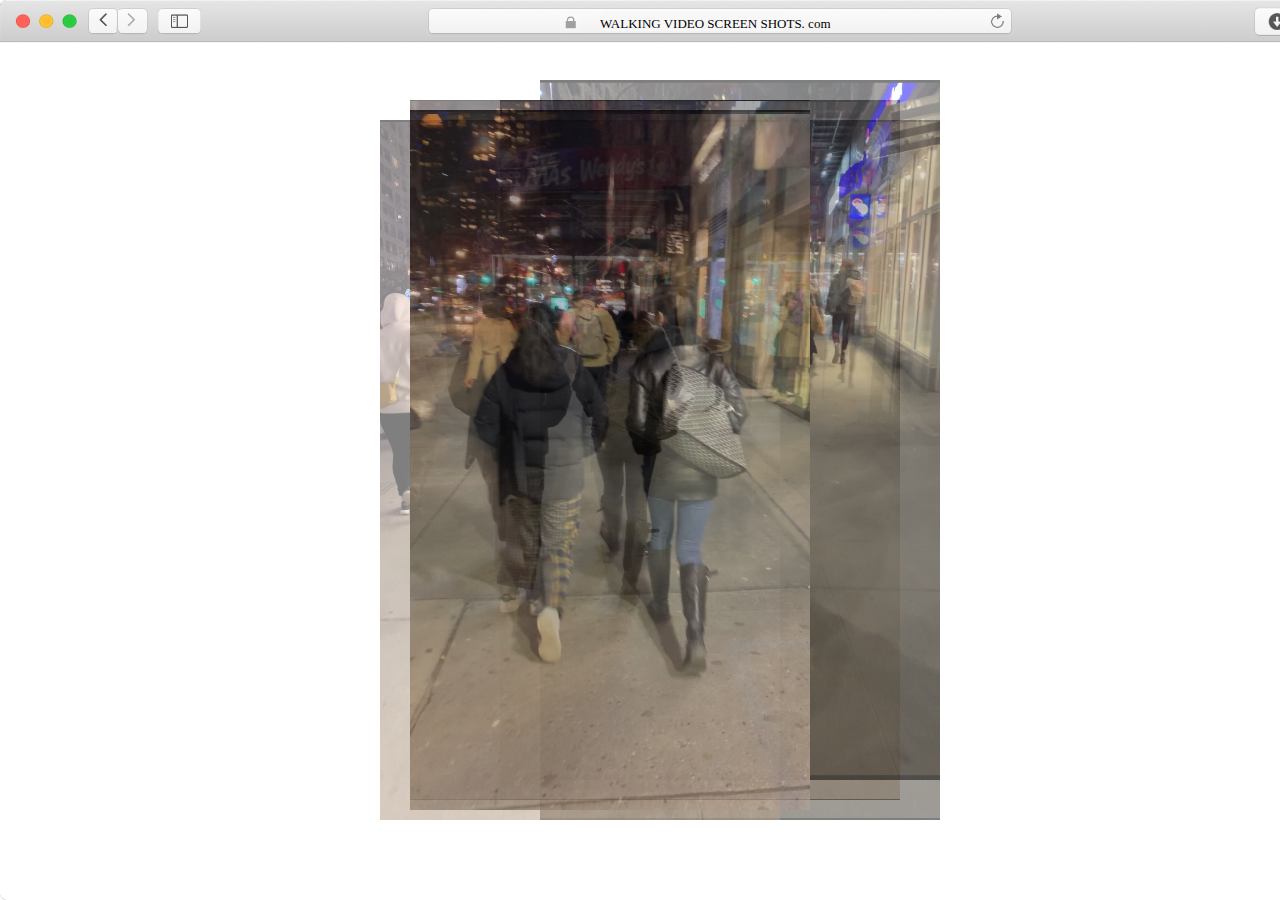
<file: index.html>
<title>1!1</title>
<!DOCTYPE html>
<html lang="en" dir="ltr">

<head>
  <link rel="shortcut icon" type="image/png"  href="favicon.png">
 <link rel="stylesheet" href="css/task1.css">

</head>
<body>

  <a  href="https://nertinia.github.io/my_project_1/" >
  <img class="imglink" src="link.png">
  </a>

  <a  href="task3.html" >
  <img class="bu1" src="bu1.png">
  </a>
  <a  href="task4.html" >
  <img class="bu2" src="bu2.png">
  </a>
  <a  href="task5.html" >
  <img class="bu3" src="bu3.png">
  </a>

 <img class="imag1" src="window.png">

<h1>
  WALKING VIDEO SCREEN SHOTS. com
</h1>

<img class="lock1" src="lock.png">

<img class="P1" src="1.PNG">
<img class="P2" src="2.PNG">
<img class="P3" src="3.PNG">
<img class="P4" src="4.PNG">
<img class="P5" src="5.PNG">
<img class="P6" src="6.PNG">
<img class="P7" src="7.PNG">


</body>
</html>
</file>
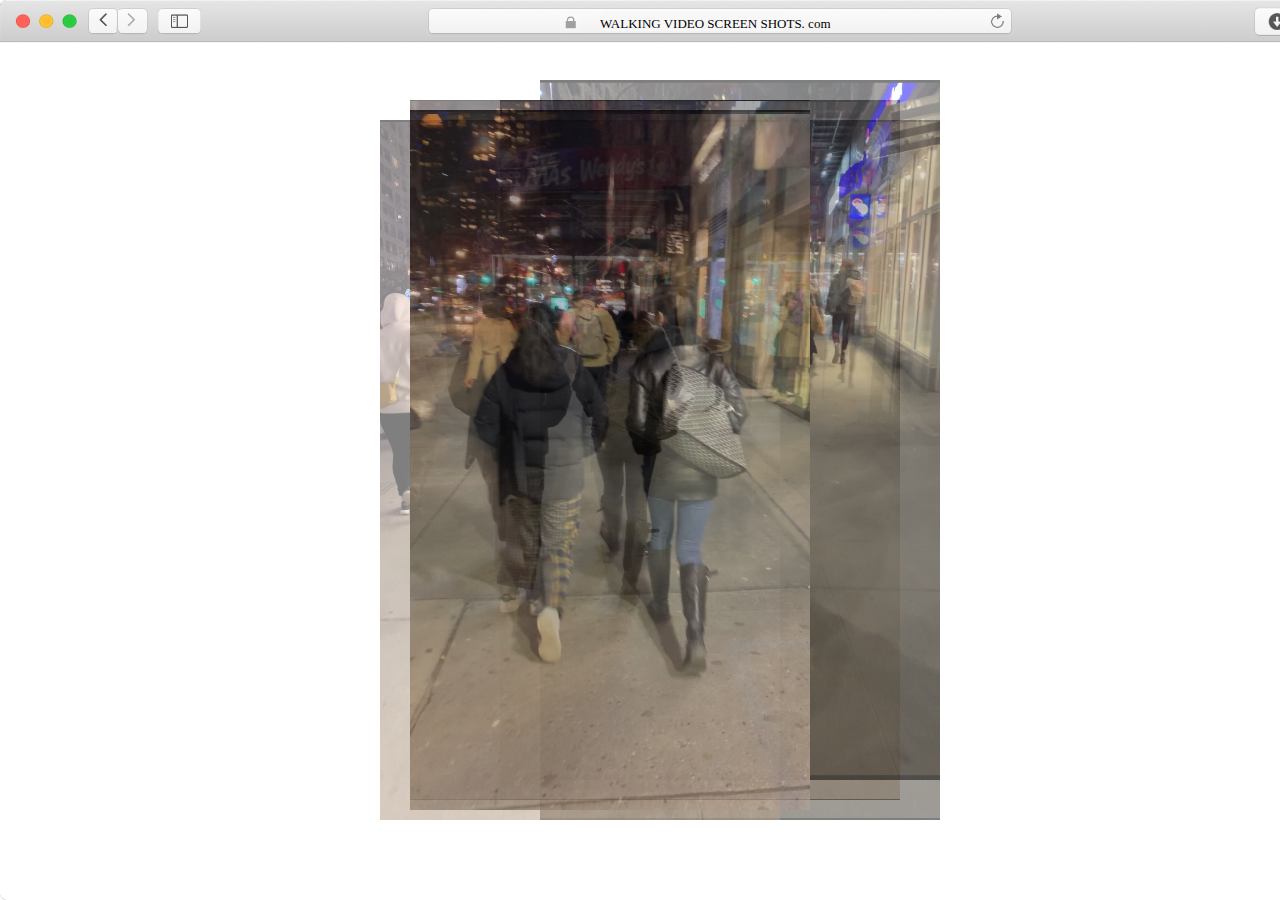
<file: task1.html>
<title>1!1</title>
<!DOCTYPE html>
<html lang="en" dir="ltr">

<head>
 <link rel="stylesheet" href="css/task1.css">
 <link rel="shortcut icon" type="image/png"  href="favicon.png">

</head>
<body>

  <a  href="task2.html" >
  <img class="imglink" src="link.png">
  </a>

  <a  href="task3.html" >
  <img class="bu1" src="bu1.png">
  </a>
  <a  href="task4.html" >
  <img class="bu2" src="bu2.png">
  </a>
  <a  href="task5.html" >
  <img class="bu3" src="bu3.png">
  </a>

 <img class="imag1" src="window.png">

<h1>
  WALKING VIDEO SCREEN SHOTS. com
</h1>

<img class="lock1" src="lock.png">

<img class="P1" src="1.PNG">
<img class="P2" src="2.PNG">
<img class="P3" src="3.PNG">
<img class="P4" src="4.PNG">
<img class="P5" src="5.PNG">
<img class="P6" src="6.PNG">
<img class="P7" src="7.PNG">


</body>
</html>
</file>
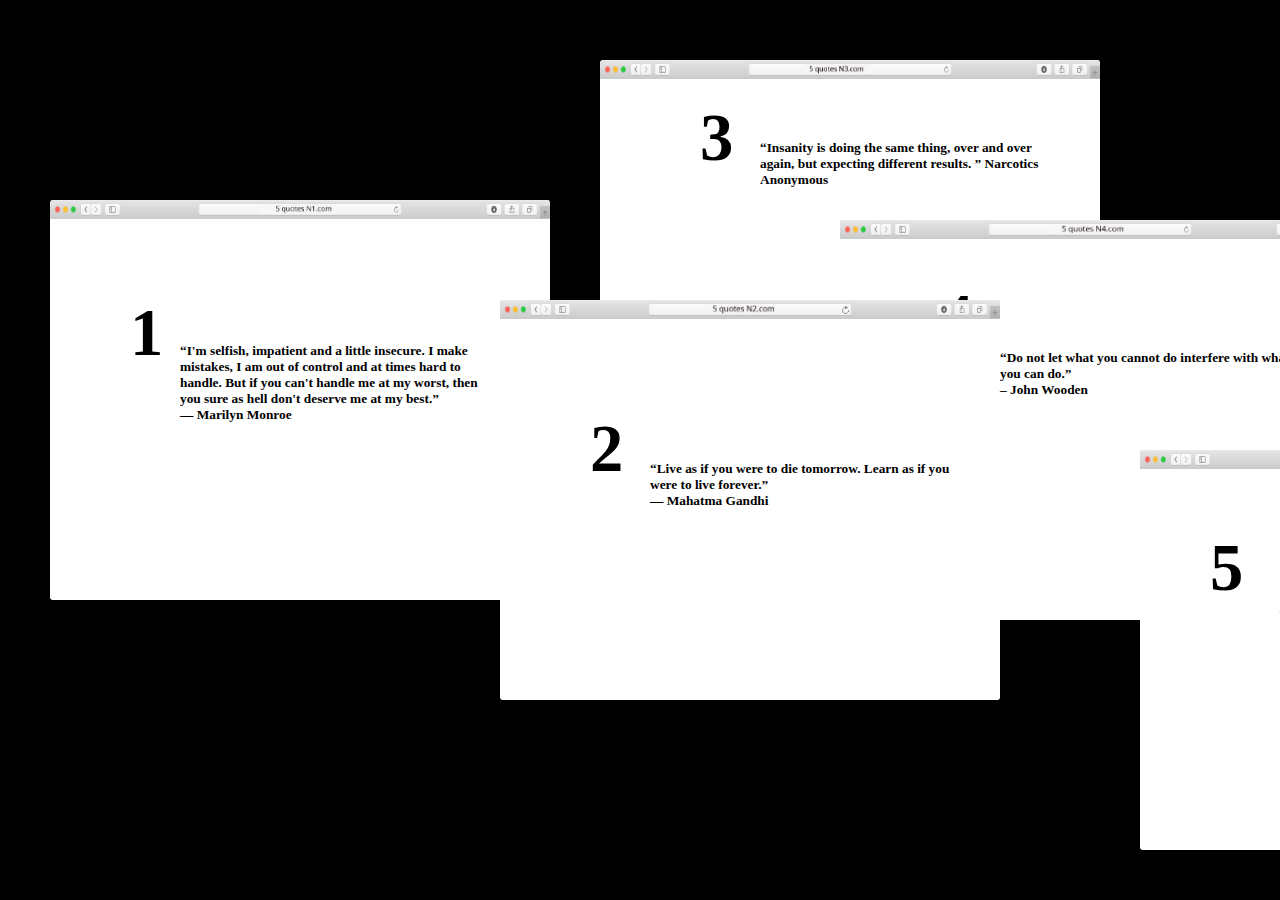
<file: task2.html>
<title>2@2</title>
<!DOCTYPE html>
<html lang="en" dir="ltr">

<head>
 <link rel="stylesheet" href="css/task2.css">

</head>
<body>

  <a href="task3.html">
    <img class="imag6" src="refresh.png">
  </a>

 <img class="imag1" src="window.png">

<a href="task1.html">
<img class="ti1" src="ti1.jpg">
</a>
<h2>
  1
</h2>
<h3>
  “I'm selfish, impatient and a little insecure. I make mistakes, I am out of control and at times hard to handle. But if you can't handle me at my worst,
  then you sure as hell don't deserve me at my best.”<div>
― Marilyn Monroe
</h3>

<img class="imag2" src="window.png">

<img class="ti2" src="ti2.jpg">
<h5>
  2
</h5>
<h6>
  “Live as if you were to die tomorrow. Learn as if you were to live forever.”<div>
― Mahatma Gandhi
</h6>

<img class="imag3" src="window.png">

<img class="ti3" src="ti3.jpg">
<h8>
  3
</h8>
<h9>
  “Insanity is doing the same thing, over and over again, but expecting different results. ”
Narcotics Anonymous
</h9>

<img class="imag4" src="window.png">
  <a href="task4.html">
<img class="ti4" src="ti4.jpg">
</a>
<h11>
  4
</h11>
<h12>
  “Do not let what you cannot do interfere with what you can do.”<div> – John Wooden
</h12>

<img class="imag5" src="window.png">
<img class="ti5" src="ti5.jpg">
<h14>
  5
</h14>
<h15>
  “Walking with a friend in the dark is better than walking alone in the
  light.”<div>
  – Helen Keller
</h15>

</body>
</html>
</file>
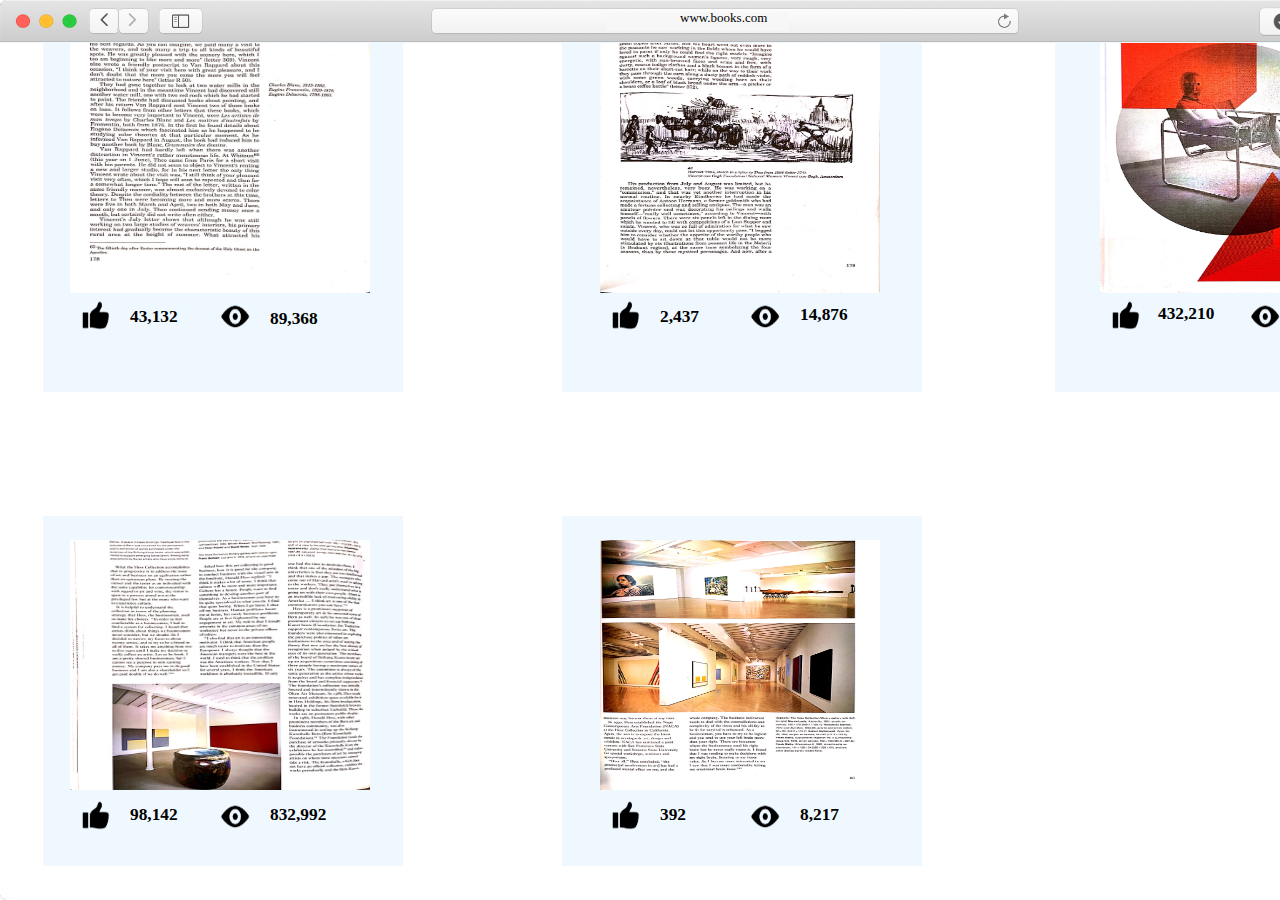
<file: task3.html>
<title>3#3</title>
<!DOCTYPE html>
<html lang="en" dir="ltr">

<head>
 <link rel="stylesheet" href="css/task3.css">

</head>
<body>
  <a  href="task2.html" >
  <img class="imglink" src="link.png">
  </a>
  <a  href="task3.html" >
  <img class="bu1" src="bu1.png">
  </a>
  <a  href="task4.html" >
  <img class="bu2" src="bu2.png">
  </a>
  <a  href="task5.html" >
  <img class="bu3" src="bu3.png">
  </a>
  <h11>
    www.books.com
  </h11>
 <img class="imag1" src="window.png">

<img class="imag2" src="IMG_2996.JPG">
<img class="imag3" src="IMG_2997.JPG">
<img class="imag4" src="IMG_2998.JPG">

<img class="imag5" src="thumb.png">
<img class="imag6" src="eye.png">
<img class="imag7" src="thumb.png">
<img class="imag8" src="eye.png">
<img class="imag9" src="thumb.png">
<img class="imag10" src="eye.png">
<h1>43,132</h1>
<h2>89,368</h2>
<h3>2,437</h3>
<h4>14,876</h4>
<h5>432,210</h5>
<h6>1238,213</h6>

<img class="imag11" src="IMG_3002.JPG">
<img class="imag12" src="IMG_3003.JPG">

<img class="imag13" src="thumb.png">
<img class="imag14" src="eye.png">
<img class="imag15" src="thumb.png">
<img class="imag16" src="eye.png">
<h7>98,142</h7>
<h8>832,992</h8>
<h9>392</h9>
<h10>8,217</h10>

<p class="freeform1">
</p>
<p class="freeform2">
</p>
<p class="freeform3">
</p>
<p class="freeform4">
</p>
<p class="freeform5">
</p>

<a href="task4.html">
  <img class="imag17" src="add.png">
</a>
 </body>
 </html>
</file>
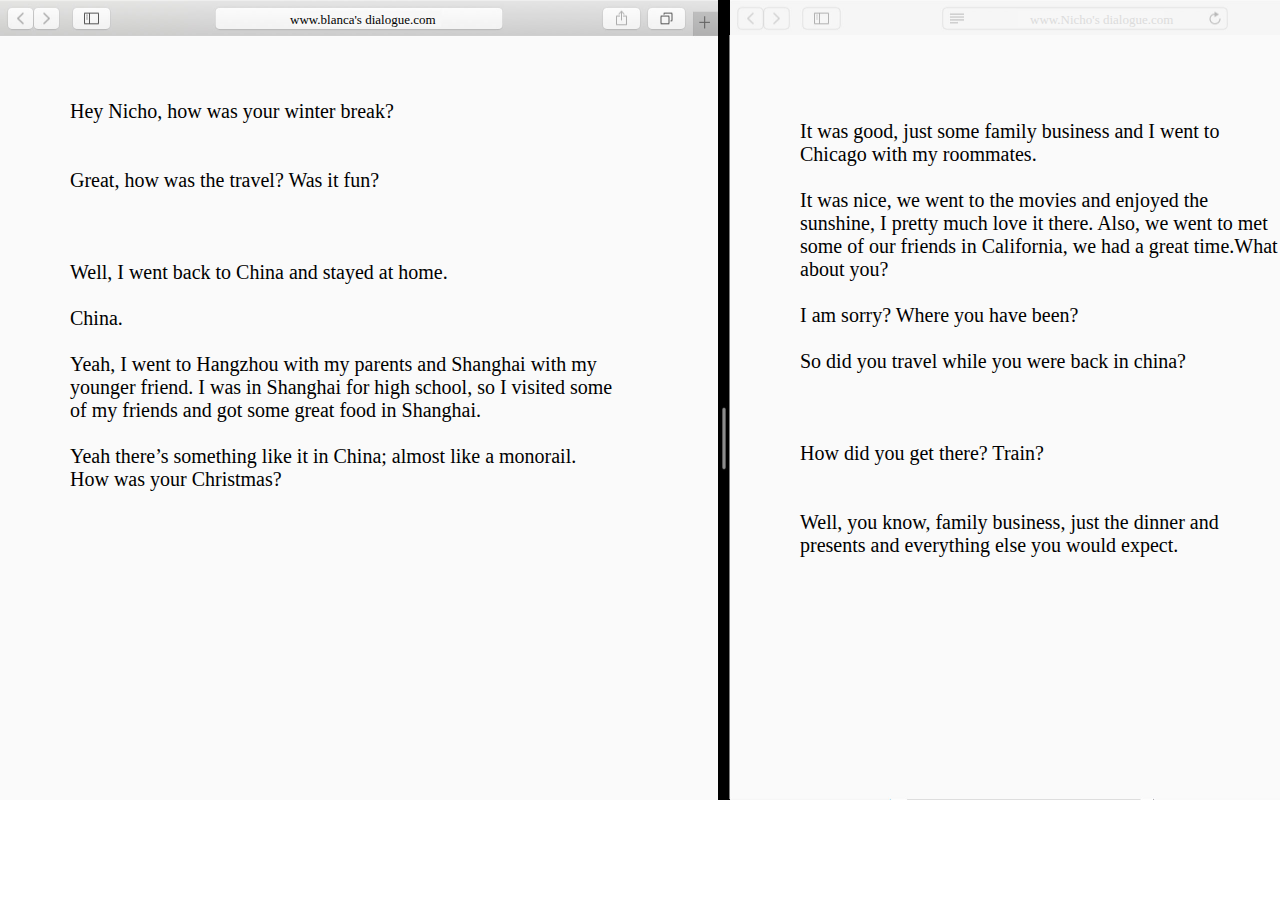
<file: task4.html>
<title>4$4</title>
<!DOCTYPE html>
<html lang="en" dir="ltr">

<head>
 <link rel="stylesheet" href="css/task4.css">

</head>
<body>

  <a href="task3.html">
    <img class="imag17" src="add.png">
  </a>
  <a href="task1.html">
    <img class="bu5" src="bu.5.png">
  </a>

<img class="imag1" src="interview.jpg">

<p1>
  <div>Hey Nicho, how was your winter break?</div>
  <br />
  <br />
  <div>Great, how was the travel? Was it fun? </div>
  <br />
    <br />
      <br />
  <div>Well, I went back to China and stayed at home.</div>
  <br />
  <div>China.</div>
  <br />
  <div>Yeah, I went to Hangzhou with my parents and Shanghai with my</div>
  <div>younger friend. I was in Shanghai for high school, so I visited some</div>
  <div> of my friends and got some great food in Shanghai.</div>
  <br />
  <div>Yeah there’s something like it in China; almost like a monorail. </div>
    <div>How was your Christmas?</div>

  </p1>

<p2>
  <div>It was good, just some family business and I went to Chicago with my roommates.</div>
    <br />
  <div>It was nice, we went to the movies and enjoyed the sunshine, I pretty much love it there. Also, we went to met some of our friends in California, we had a great time.What about you?</div>
    <br />
    <div>I am sorry? Where you have been?</div>
      <br />
  <div>So did you travel while you were back in china?</div>
    <br />  <br />  <br />
  <div>How did you get there? Train? </div>
    <br />  <br />
  <div>Well, you know, family business, just the dinner and presents and everything else you would expect.</div>

</p2>

<p3>
  www.blanca's dialogue.com
</p3>
<p4>
  www.Nicho's dialogue.com
</p4>

  </body>
  </html>
</file>
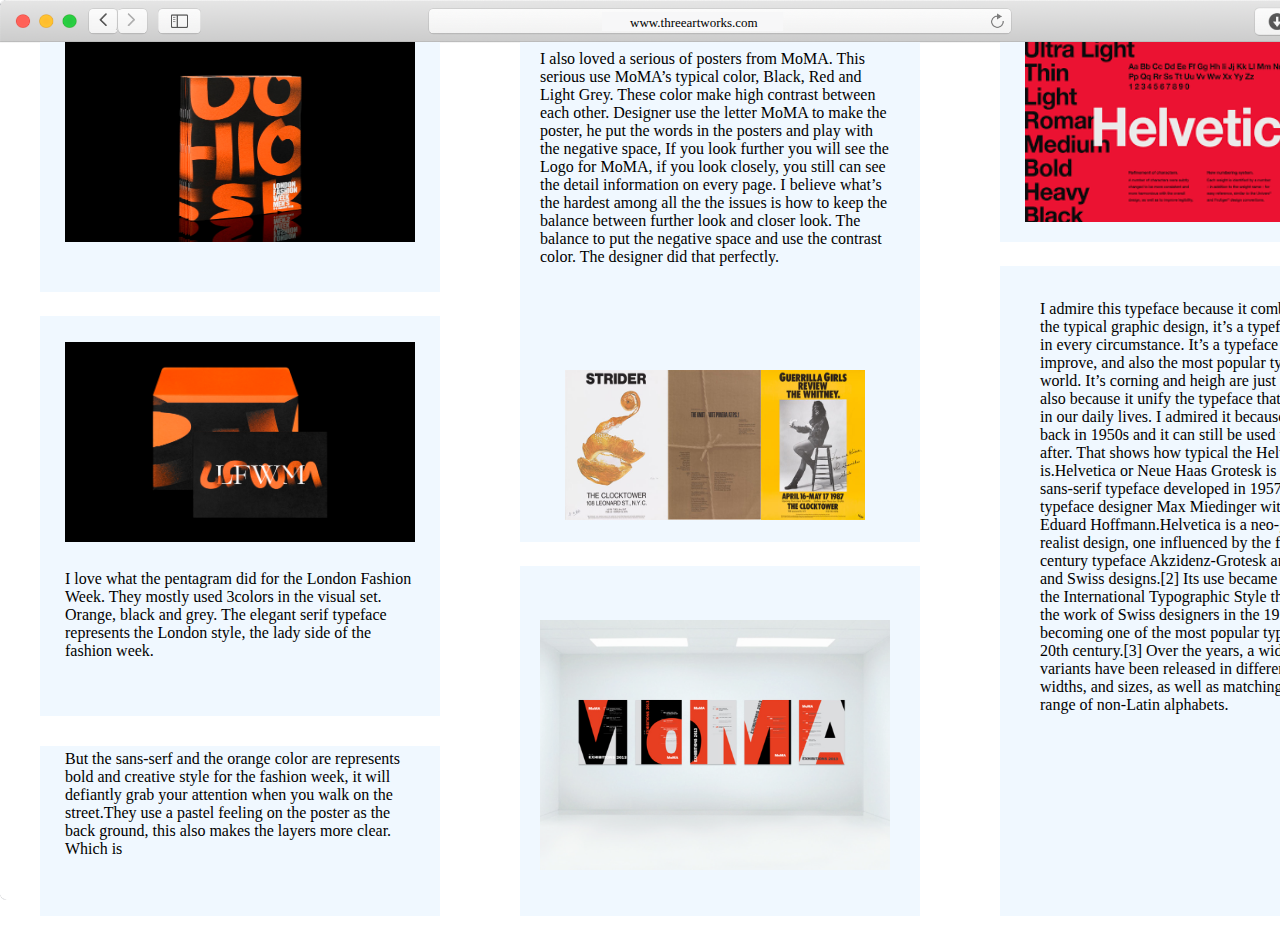
<file: task5.html>
<title>5%5</title>
<!DOCTYPE html>
<html lang="en" dir="ltr">

<head>
 <link rel="stylesheet" href="css/task5.css">

</head>
<body>

  <a  href="task4.html" >
  <img class="imglink" src="link.png">
  </a>
  <a  href="task3.html" >
  <img class="bu1" src="bu1.png">
  </a>
  <a  href="task1.html" >
  <img class="bu2" src="bu2.png">
  </a>
  <a  href="task2.html" >
  <img class="bu3" src="bu3.png">
  </a>

  <h1>
    www.threeartworks.com
  </h1>
 <img class="imag1" src="window.png">

  <p class="freeform1">
  </p>
  <img class="img1" src="1.jpg">
  <p class="freeform2">
    </p>
      <img class="img2" src="2.jpg">

      <p2>
        I love what the pentagram did for the London Fashion Week. They mostly used 3colors in the visual set. Orange, black and grey. The elegant serif typeface represents the London style,
        the lady side of the fashion week.
      </p2>
    <p class="freeform3">
    </p>
    <p3>
      But the sans-serf and the orange color are represents bold and creative style for the fashion week, it will defiantly grab your attention when you walk on the street.They use a pastel feeling on the poster as the back ground, this also makes the layers more clear. Which is
    </p3>
    <img class="moma2" src="moma2.jpg">
    <p class="freeform4">
      </p>
      <p4>
        I also loved a serious of posters from MoMA. This serious use MoMA’s typical color, Black, Red and Light Grey. These color make high contrast between each other. Designer use the letter MoMA to make the poster, he put the words in the posters and play with the negative space, If you look further you will see the Logo for MoMA, if you look closely, you still can see the detail information on every page. I believe what’s the hardest among all the the issues is how to keep the balance between further look and closer look. The balance to put the negative space and use the contrast color. The designer did that perfectly.
      </p4>
      <img class="moma" src="moma.png">
      <p class="freeform5">
      </p>
      <p class="freeform6">
        </p>
            <img class="hel1" src="hel1.png">
            <p5>
              I admire this typeface because it combine modern and the typical graphic design, it’s a typeface you can use in every circumstance. It’s a typeface that no-one can improve, and also the most popular type around the world. It’s corning and heigh are just perfect. I love it also because it unify the typeface that we usually used in our daily lives. I admired it because it was invented back in 1950s and it can still be used widely 70years after. That shows how typical the Helvetica is.Helvetica or Neue Haas Grotesk is a widely used sans-serif typeface developed in 1957 by Swiss typeface designer Max Miedinger with input from Eduard Hoffmann.Helvetica is a neo-grotesque or realist design, one influenced by the famous 19th century typeface Akzidenz-Grotesk and other German and Swiss designs.[2] Its use became a hallmark of the International Typographic Style that emerged from the work of Swiss designers in the 1950s and 60s, becoming one of the most popular typefaces of the 20th century.[3] Over the years, a wide range of variants have been released in different weights, widths, and sizes, as well as matching designs for a range of non-Latin alphabets.
            </p5>
        <p class="freeform7">
          </p>

</body>
</html>
</file>
<file: css/task1.css>
body{
  margin:0;
}
.imag1{
  width:1440px;
  height:900px;
  z-index:0;
}
h1{
position: absolute;
top:5px;
left:600px;
font-family: Open Sans;
font-style: normal;
font-weight: normal;
font-size: 13px;
line-height: 20px;
text-align: center;
z-index:10;

color: #000000;
}


.P1{
position:absolute;
height:700px;
width:400px;
top:100px;
left:500px;
z-index:30;
opacity: 0.5;
}

.P2{
position:absolute;
height:700px;
width:400px;
top:120px;
left:540px;
z-index:30;
opacity: 0.5;
}
.P3{
position:absolute;
height:700px;
width:400px;
top:80px;
left:540px;
z-index:30;
opacity: 0.5;
}
.P4{
position:absolute;
height:700px;
width:400px;
top:100px;
left:480px;
z-index:30;
opacity: 0.5;
}

.P4{
position:absolute;
height:700px;
width:400px;
top:120px;
left:380px;
z-index:30;
opacity: 0.5;
}

.P5{
position:absolute;
height:700px;
width:400px;
top:110px;
left:410px;
z-index:30;
opacity: 0.5;
}
.P6{
position:absolute;
height:700px;
width:400px;
top:100px;
left:410px;
z-index:30;
opacity: 0.5;
}
.P7{
position:absolute;
height:700px;
width:400px;
top:110px;
left:410px;
z-index:30;
opacity: 0.5;
}

.lock1{
  position:absolute;
  width:20px;
  height:20px;
  z-index:30;
  top:13px;
  left:560px;
  z-index:30;
}

.imglink{
position:absolute;
top:10px;
left:92px;
height:20px;
width:50px;
z-index:40;
}
.bu1{
  position:absolute;
  height:20px;
  width:70px;
  top:10px;
  left:10px;
  z-index:40;
}
.bu2{
  position:absolute;
  height:37px;
  width:55px;
  top:4px;
  left:1250px;
  z-index:40;
}
.bu3{
  position:absolute;
  height:33px;
  width:54px;
  top:6px;
  left:1357px;
  z-index:40;
}
</file>
<file: css/task2.css>
body{
  background-color:black;
}
.imag1{
  position:absolute;
  width:500px;
  height:400px;
  top:200px;
  left:50px;
  z-index:0;}

.ti1{
position:absolute;
  height:10px;
  width:67px;
  top:204px;
  left:270px;
  z-index:60;
}
  h2{
    position: absolute;
    top:240px;
    left:130px;
    font-family: Open Sans;
    font-style: bold;
    font-weight: bold;
    font-size:50pt;
    z-index:10;
  }
h3{
  position: absolute;
  top:330px;
  left:180px;
  width:300px;
  font-family: Open Sans;
  font-style: bold;
  font-weight: bold;
  font-size:10pt;
  z-index:10;
}
.imag2{
  position:absolute;
  width:500px;
  height:400px;
  top:300px;
  left:500px;
  z-index:10;}

  .ti2{
  position:absolute;
    height:9px;
    width:65px;
    top:305px;
    left:710px;
    z-index:60;
  }

  h5
{
  position: absolute;
  top:300px;
  left:590px;
  font-family: Open Sans;
  font-style: bold;
  font-weight: bold;
  font-size:50pt;
  z-index:10;
}
h6{
  position: absolute;
  top:430px;
  left:650px;
  width:300px;
  font-family: Open Sans;
  font-style: bold;
  font-weight: bold;
  font-size:10pt;
  z-index:10;
}

.imag3{
  position:absolute;
  width:500px;
  height:400px;
  top:60px;
  left:600px;
  z-index:0;
}

.ti3{
position:absolute;
  height:10px;
  width:65px;
  top:64px;
  left:804px;
  z-index:60;
}
h8
{
position: absolute;
top:100px;
left:700px;
font-family: Open Sans;
font-style: bold;
font-weight: bold;
font-size:50pt;
z-index:10;
}
h9{
position: absolute;
top:140px;
left:760px;
width:300px;
font-family: Open Sans;
font-style: bold;
font-weight: bold;
font-size:10pt;
z-index:10;
}

.imag4{
  position:absolute;
  width:500px;
  height:400px;
  top:220px;
  left:840px;
  z-index:0;
}
.ti4{
  position:absolute;
  height:8px;
  width:65px;
  top:225px;
  left:1060px;
  z-index:60;
}
h11
{
position: absolute;
top:280px;
left:940px;
font-family: Open Sans;
font-style: bold;
font-weight: bold;
font-size:50pt;
z-index:5;
}
h12{
position: absolute;
top:350px;
left:1000px;
width:300px;
font-family: Open Sans;
font-style: bold;
font-weight: bold;
font-size:10pt;
z-index:10;
}

.imag5{
  position:absolute;
  width:500px;
  height:400px;
  top:100px;
  left:140px;
  z-index:20;
}
  .ti5{
  position:absolute;
    height:10px;
    width:65px;
    top:105px;
    left:360px;
    z-index:60;
  }

h14{
position: absolute;
top:180px;
left:210px;
font-family: Open Sans;
font-style: bold;
font-weight: bold;
font-size:50pt;
z-index:25;
}
h15{
position: absolute;
top:220px;
left:280px;
width:300px;
font-family: Open Sans;
font-style: bold;
font-weight: bold;
font-size:10pt;
z-index:25;
}
.imag6{
  position:absolute;
  top:305px;
  left:840px;
  height:10px;
  width:10px;
  z-index:25;
}
</file>
<file: css/task3.css>
body{
  margin:0px;
}
.imag1{
  position:absolute;
  width:1450px;
  height:900px;
  z-index:-10;
  left:0;
  top:0; }

.imag2{
position:absolute;;
width:300px;
height:250px;
z-index:10;
top:43px;
left:70px;
}
.imag3{
  position:absolute;;
  width:280px;
  height:250px;
  z-index:10;
  top:43px;
  left:600px;
}
.imag4{
  position:absolute;;
  width:260px;
  height:250px;
  z-index:10;
  top:43px;
  left:1100px;
}
.imag5{
  position:absolute;;
  width:30px;
  height:30px;
  z-index:20;
  top:300px;
  left:80px;

}
.imag6{
  position:absolute;;
  width:30px;
  height:30px;
  z-index:20;
  top:300px;
  left:220px;
}
h1{
  position:absolute;;
  z-index:20;
  top:295px;
  left:130px;
  font-family: Open Sans;
  font-style: bold;
  font-weight: bold;
  font-size:13pt;
}
h2{
  position:absolute;;
  z-index:20;
  top:295px;
  left:270px;
  font-family: Open Sans;
  font-style: bold;
  font-weight: bold;
  font-size:13pt;
}

.imag7{
  position:absolute;;
  width:30px;
  height:30px;
  z-index:20;
  top:300px;
  left:610px;

}
.imag8{
  position:absolute;;
  width:30px;
  height:30px;
  z-index:20;
  top:300px;
  left:750px;
}
h3{
  position:absolute;;
  z-index:20;
  top:290px;
  left:660px;
  font-family: Open Sans;
  font-style: bold;
  font-weight: bold;
  font-size:13pt;}

  h4{
    position:absolute;;
    z-index:20;
    top:282px;
    left:800px;
    font-family: Open Sans;
    font-style: bold;
    font-weight: bold;
    font-size:13pt;}

.imag9{
  position:absolute;;
  width:30px;
  height:30px;
  z-index:20;
  top:300px;
  left:1110px;

}
.imag10{
  position:absolute;;
  width:30px;
  height:30px;
  z-index:20;
  top:300px;
  left:1250px;
}
h5{
  position:absolute;;
  z-index:20;
  top:275px;
  left:1158px;
  font-family: Open Sans;
  font-style: bold;
  font-weight: bold;
  font-size:13pt;}
h6{
    position:absolute;;
    z-index:20;
    top:264px;
    left:1286px;
    font-family: Open Sans;
    font-style: bold;
    font-weight: bold;
    font-size:13pt;
}
.imag11{
position:absolute;;
width:300px;
height:250px;
z-index:10;
top:540px;
left:70px;
}
.imag12{
  position:absolute;;
  width:280px;
  height:250px;
  z-index:10;
  top:540px;
  left:600px;
}

.imag13{
  position:absolute;;
  width:30px;
  height:30px;
  z-index:20;
  top:800px;
  left:80px;

}
.imag14{
  position:absolute;;
  width:30px;
  height:30px;
  z-index:20;
  top:800px;
  left:220px; }

  .imag15{
    position:absolute;;
    width:30px;
    height:30px;
    z-index:20;
    top:800px;
    left:610px;
  }
  .imag16{
    position:absolute;;
    width:30px;
    height:30px;
    z-index:20;
    top:800px;
    left:750px;
  }
  h7{
    position:absolute;;
    z-index:20;
    top:805px;
    left:130px;
    font-family: Open Sans;
    font-style: bold;
    font-weight: bold;
    font-size:13pt;
  }
  h8{
    position:absolute;;
    z-index:20;
    top:805px;
    left:270px;
    font-family: Open Sans;
    font-style: bold;
    font-weight: bold;
    font-size:13pt;
  }
  h9{
    position:absolute;;
    z-index:20;
    top:805px;
    left:660px;
    font-family: Open Sans;
    font-style: bold;
    font-weight: bold;
    font-size:13pt;}

    h10{
      position:absolute;;
      z-index:20;
      top:805px;
      left:800px;
      font-family: Open Sans;
      font-style: bold;
      font-weight: bold;
      font-size:13pt;}
    .freeform1{
      position:absolute;
      z-index:0;
      top:26px;
      left:43px;
      height:350px;
      width:360px;
      background-color:#F0F8FF;
    }
    .freeform2{
      position:absolute;
      z-index:0;
      top:26px;
      left:562px;
      height:350px;
      width:360px;
      background-color:#F0F8FF;
    }
    .freeform3{
      position:absolute;
      z-index:0;
      top:26px;
      left:1055px;
      height:350px;
      width:360px;
      background-color:#F0F8FF;
    }
    .freeform4{
      position:absolute;
      z-index:0;
      top:500px;
      left:43px;
      height:350px;
      width:360px;
      background-color:#F0F8FF;
    }
    .freeform4{
      position:absolute;
      z-index:0;
      top:500px;
      left:43px;
      height:350px;
      width:360px;
      background-color:#F0F8FF;
    }
    .freeform4{
      position:absolute;
      z-index:0;
      top:500px;
      left:43px;
      height:350px;
      width:360px;
      background-color:#F0F8FF;
    }
    .freeform5{
      position:absolute;
      z-index:0;
      top:500px;
      left:562px;
      height:350px;
      width:360px;
      background-color:#F0F8FF;
    }
    .imag17{
      position:absolute;
      height:25px;
      width:25px;
      top:17px;
      left:1423px;
    }
    h11{
    position: absolute;
    top:8px;
    left:680px;
    font-family: Open Sans;
    font-style: normal;
    font-weight: normal;
    font-size: 13px;
    line-height: 20px;
    text-align: center;
    z-index:10;

    color: #000000;
    }
    .imglink{
    position:absolute;
    top:10px;
    left:93px;
    height:20px;
    width:50px;
    z-index:40;
    }
    .bu1{
      position:absolute;
      height:20px;
      width:70px;
      top:10px;
      left:10px;
      z-index:40;
    }
    .bu2{
      position:absolute;
      height:37px;
      width:55px;
      top:4px;
      left:1255px;
      z-index:40;
    }
    .bu3{
      position:absolute;
      height:30px;
      width:50px;
       top:7px;
    left:1369px;
      z-index:40;
    }
</file>
<file: css/task4.css>
body{
  margin:0;
}

.imag1{
  width:1440px;
  height:800px;
  z-index:-10;
  left:0;}
p1{
  position: absolute;
  top:100px;
  left:70px;
  font-family: Open Sans;
  font-style: normal;
  font-weight: normal;
  font-size:15pt;
  z-index:10;
}
p2{
  position: absolute;
  top:120px;
  left:800px;
  font-family: Open Sans;
  font-style: normal;
  font-weight: normal;
  font-size:15pt;
  z-index:10;
}
p3{
  position: absolute;
  top:10px;
  left:290px;
  font-family: Open Sans;
  font-style: normal;
  font-weight: normal;
  font-size: 13px;
  line-height: 20px;
  text-align: center;
  z-index:10;
  color: #000000;
}

p4{
  position: absolute;
  top:10px;
  left:1030px;
  font-family: Open Sans;
  font-style: normal;
  font-weight: normal;
  font-size: 13px;
  line-height: 20px;
  text-align: center;
  z-index:10;

  color: #DCDCDC;
}
.imag17{
  position:absolute;
  height:23px;
  width:23px;
  top:12px;
  left:693px;
}
.bu5{
  position:absolute;
  height:80px;
  width:8px;
  top:400px;
  left:720px;
  z-index:30;
}
</file>
<file: css/task5.css>
body{
  margin:0;
}
.imag1{
  width:1440px;
  height:900px;
  z-index:0;
}
.freeform1{
  position:absolute;
  width:400px;
  height:250px;
  top:26px;
  left:40px;
  z-index:10;
 background-color:#F0F8FF;
}

.freeform2{
  position:absolute;
  width:400px;
  height:400px;
  top:300px;
  left:40px;
  z-index:10;
 background-color:#F0F8FF;
}
.freeform3{
  position:absolute;
  width:400px;
  height:170px;
  top:730px;
  left:40px;
  z-index:10;
 background-color:#F0F8FF;
}

.freeform4{
  position:absolute;
  width:400px;
  height:500px;
  top:26px;
  left:520px;
  z-index:10;
 background-color:#F0F8FF;
}

.freeform5{
  position:absolute;
  width:400px;
  height:350px;
  top:550px;
  left:520px;
  z-index:10;
 background-color:#F0F8FF;
}
.freeform6{
  position:absolute;
  width:400px;
  height:200px;
  top:26px;
  left:1000px;
  z-index:10;
 background-color:#F0F8FF;
}

.freeform7{
  position:absolute;
  width:400px;
  height:650px;
  top:250px;
  left:1000px;
  z-index:10;
 background-color:#F0F8FF;
}
.img1{
  position:absolute;
  width:350px;
  height:200px;
  top:42px;
  left:65px;
  z-index:30;
}

.img2{
  position:absolute;
  width:350px;
  height:200px;
  top:342px;
  left:65px;
  z-index:30;
}
p2{
  position:absolute;
  width:350px;
  height:200px;
  top:570px;
  left:65px;
  z-index:30;
}
p3{
  position:absolute;
  width:350px;
  height:200px;
  top:750px;
  left:65px;
  z-index:30;
}
p4{
  position:absolute;
  width:350px;
  height:500px;
  top:50px;
  left:540px;
  z-index:30;
}
.moma{
  position:absolute;
  width:350px;
  height:250px;
  top:620px;
  left:540px;
  z-index:30;
}
.moma2{
  position:absolute;
  width:300px;
  height:150px;
  top:370px;
  left:565px;
  z-index:30;
}
.hel1{
  position:absolute;
  width:350px;
  height:180px;
  top:42px;
  left:1025px;
  z-index:30;
}
p5{
  position:absolute;
  width:350px;
  height:500px;
  top:300px;
  left:1040px;
  z-index:40;
}
h1{
position: absolute;
top:4px;
left:630px;
font-family: Open Sans;
font-style: normal;
font-weight: normal;
font-size: 13px;
line-height: 20px;
text-align: center;
z-index:10;

color: #000000;
}


.imglink{
position:absolute;
top:10px;
left:92px;
height:20px;
width:50px;
z-index:40;
}
.bu1{
  position:absolute;
  height:20px;
  width:70px;
  top:10px;
  left:10px;
  z-index:40;
}
.bu2{
  position:absolute;
  height:37px;
  width:55px;
  top:4px;
  left:1250px;
  z-index:40;
}
.bu3{
  position:absolute;
  height:33px;
  width:54px;
  top:6px;
  left:1357px;
  z-index:40;
}
</file>
